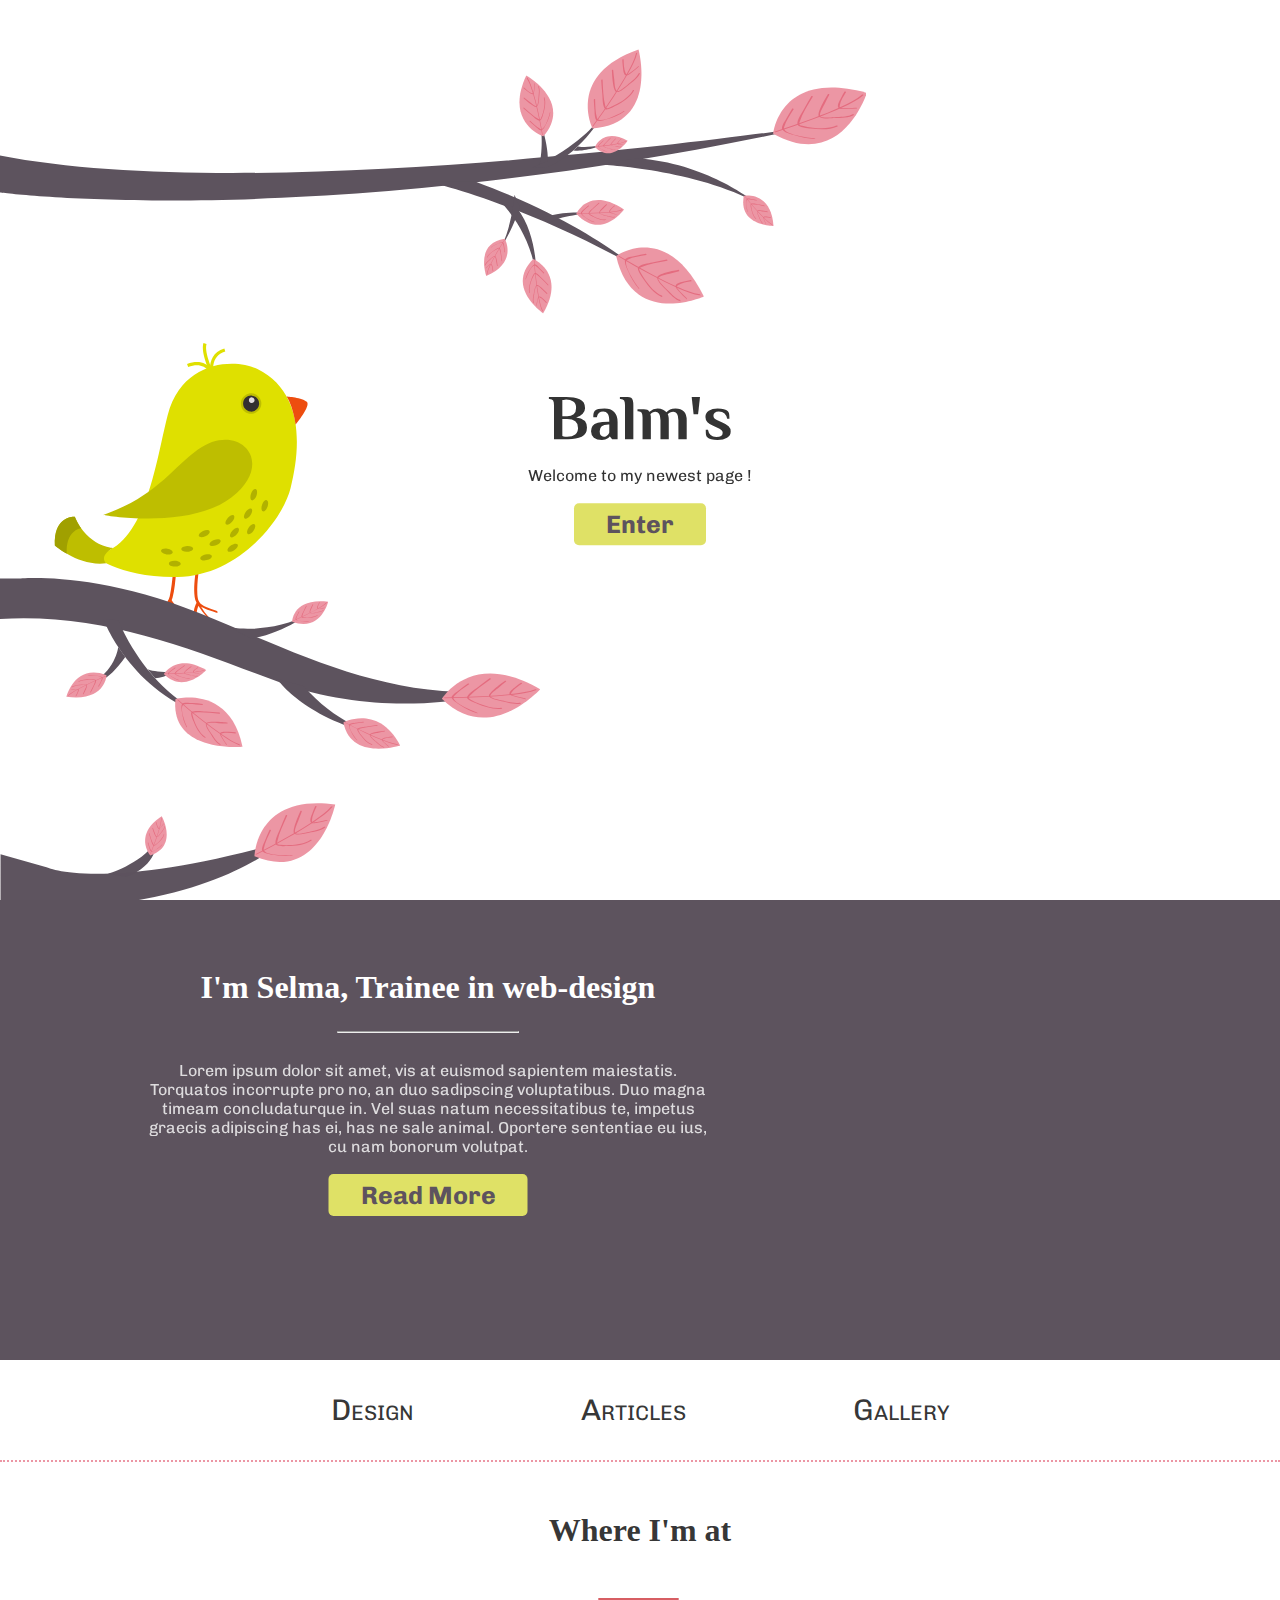
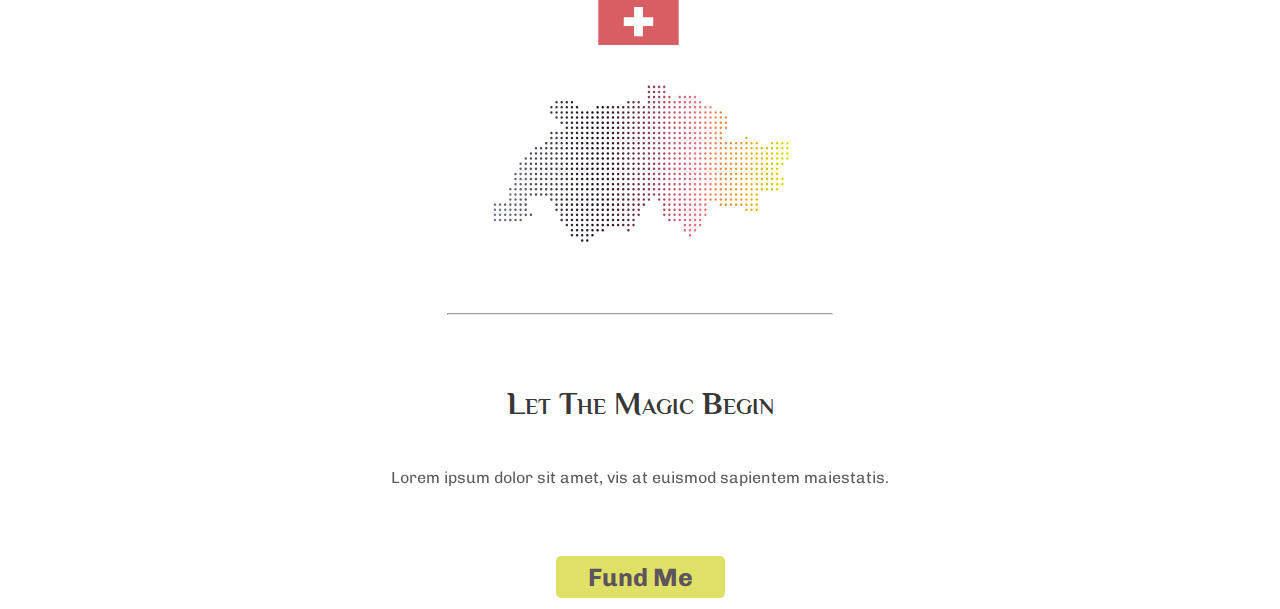
<file: index.html>
<!DOCTYPE html>
<html lang="en">
  <head>
    <meta charset="utf-8" />
    <link rel="stylesheet" href="css/landing-page.css">
    <link href="https://fonts.googleapis.com/css?family=Chivo:400,700|Philosopher:400,700" rel="stylesheet">
    <title> Balms </title>
  </head>
  <body>
    <div id="part1">
      <div id="intro">
        <svg id="title"
           xmlns:dc="http://purl.org/dc/elements/1.1/"
           xmlns:cc="http://creativecommons.org/ns#"
           xmlns:rdf="http://www.w3.org/1999/02/22-rdf-syntax-ns#"
           xmlns:svg="http://www.w3.org/2000/svg"
           xmlns="http://www.w3.org/2000/svg"
           id="svg8"
           version="1.1"
           viewBox="0 0 49.105486 12.345333"
           height="12.345333mm"
           width="49.105484mm">
          <defs
             id="defs2" />
          <metadata
             id="metadata5">
            <rdf:RDF>
              <cc:Work
                 rdf:about="">
                <dc:format>image/svg+xml</dc:format>
                <dc:type
                   rdf:resource="http://purl.org/dc/dcmitype/StillImage" />
                <dc:title></dc:title>
              </cc:Work>
            </rdf:RDF>
          </metadata>
          <g
             transform="translate(-8.8252808,-50.071873)"
             id="whole">
            <g
               style="font-style:normal;font-variant:normal;font-weight:bold;font-stretch:normal;font-size:64px;line-height:1.25;font-family:Philosopher;-inkscape-font-specification:'Philosopher, Bold';font-variant-ligatures:normal;font-variant-caps:normal;font-variant-numeric:normal;font-feature-settings:normal;text-align:start;letter-spacing:0px;word-spacing:0px;writing-mode:lr-tb;text-anchor:start;fill:#333333;fill-opacity:1;stroke:none"
               transform="scale(0.26458333)"
               aria-label="Balm's">
              <path
                 id="b"
                 style=""
                 d="m 40.365156,199.45779 q 0,-3.264 -0.896,-4.8 -0.896,-1.6 -3.584,-1.6 h -0.64 v -1.92 h 17.28 q 8.064,0 13.44,2.24 5.44,2.24 5.44,8.96 0,2.944 -2.368,5.568 -2.304,2.56 -6.528,3.648 10.816,1.088 10.816,10.112 0,6.656 -5.312,9.216 -5.312,2.496 -13.568,2.496 h -14.08 z m 13.12,10.816 q 4.16,0 6.528,-1.92 2.432,-1.984 2.432,-6.336 0,-4.416 -2.88,-6.336 -2.816,-1.984 -7.04,-1.984 -1.728,0 -2.688,0.256 l -1.152,0.192 v 16.128 z m 0,20.544 q 5.312,0 8.064,-2.304 2.816,-2.304 2.816,-6.528 0,-8.832 -10.88,-8.832 h -4.8 v 17.024 q 0.704,0.256 1.28,0.32 1.408,0.32 3.2,0.32 z" />
              <path
                 id="a"
                 style=""
                 d="m 88.271156,234.01779 q -5.184,0 -8.064,-2.304 -2.816,-2.368 -2.816,-6.336 0,-3.2 1.472,-5.312 1.536,-2.112 5.312,-3.2 3.776,-1.088 10.496,-1.088 h 0.96 q 0,-5.568 -1.536,-7.872 -1.536,-2.368 -4.544,-2.368 -2.496,0 -4.096,1.216 -1.6,1.216 -2.304,4.544 h -3.52 q 0,-2.176 0.256,-3.712 0.32,-1.536 1.344,-2.688 1.984,-2.24 9.6,-2.24 6.4,0 9.728004,3.392 3.392,3.328 3.392,10.048 v 17.28 h -5.440004 l -2.24,-2.88 h -0.32 q -0.576,0.896 -1.792,1.792 -2.176,1.728 -5.888,1.728 z m 1.92,-3.2 q 1.344,0 2.304,-0.512 0.96,-0.576 1.856,-1.536 0.832,-0.896 1.28,-2.112 v -8 h -0.96 q -4.544,0 -6.592,1.664 -2.048,1.6 -2.048,5.056 0,2.624 1.088,4.032 1.088,1.408 3.072,1.408 z" />
              <path
                 id="l"
                 style=""
                 d="m 111.38116,199.45779 q 0,-3.264 -0.896,-4.8 -0.896,-1.6 -3.584,-1.6 h -0.64 v -1.92 h 7.68 q 2.304,0 3.52,0.768 1.216,0.768 1.728,2.56 0.512,1.728 0.512,4.992 v 33.92 h -8.32 z" />
              <path
                 id="m"
                 style=""
                 d="m 128.90516,211.61779 q 0,-3.264 -0.896,-4.8 -0.832,-1.6 -3.52,-1.6 h -0.64 v -1.92 h 6.336 q 4.16,0 5.44,2.432 h 0.256 q 3.52,-3.072 8.064,-3.072 3.136,0 5.44,1.216 2.368,1.152 3.392,2.432 1.536,-1.664 3.648,-2.624 2.112,-1.024 5.44,-1.024 11.2,0 11.2,11.776 v 18.944 h -8.32 v -19.008 q 0,-4.416 -1.408,-6.464 -1.408,-2.048 -3.712,-2.048 -1.728,0 -3.2,0.704 -1.472,0.64 -2.304,1.728 0.128,0.256 0.512,1.408 0.512,1.92 0.512,4.736 v 18.944 h -8.32 v -19.008 q 0,-4.416 -1.408,-6.464 -1.408,-2.048 -3.712,-2.048 -1.344,0 -2.816,0.832 -1.408,0.768 -2.112,1.728 l 0.192,0.896 q 0.256,0.768 0.256,2.496 v 21.568 h -8.32 z" />
              <path
                 id="apostrophe"
                 style=""
                 d="m 179.96016,208.41779 -1.92,-17.28 h 8.32 l -1.92,17.28 z" />
              <path
                 id="s"
                 style=""
                 d="m 203.94116,234.01779 q -7.488,0 -10.304,-2.624 -1.024,-0.96 -1.28,-2.688 -0.256,-1.792 -0.256,-4.928 h 2.24 q 0.576,3.328 2.624,5.376 2.048,1.984 5.696,1.984 6.4,0 6.4,-4.352 0,-1.664 -1.408,-2.752 -1.344,-1.088 -4.352,-2.432 l -3.328,-1.408 q -4.096,-1.792 -6.144,-3.904 -2.048,-2.112 -2.048,-5.12 0,-4.032 3.328,-6.272 3.392,-2.24 8.832,-2.24 7.488,0 10.304,2.624 1.024,0.96 1.28,2.688 0.256,1.728 0.256,4.928 h -2.24 q -0.576,-3.328 -2.624,-5.312 -2.048,-2.048 -5.696,-2.048 -2.752,0 -4.096,1.216 -1.344,1.152 -1.344,3.136 0,1.6 1.088,2.688 1.152,1.024 3.456,2.048 l 3.84,1.6 q 4.736,1.984 6.784,4.032 2.112,1.984 2.112,5.248 0,4.096 -3.648,6.336 -3.584,2.176 -9.472,2.176 z" />
            </g>
          </g>
        </svg>
        <p>Welcome to my newest page !</p>
        <a href="#" class="button">Enter</a>
      </div>
    </div>
    <div id="part2">
      <div id="profile">
        <h1 class="subtitle">I'm Selma, Trainee in web-design</h1>
        <hr>
        <p> Lorem ipsum dolor sit amet, vis at euismod sapientem maiestatis. Torquatos incorrupte pro no, an duo sadipscing voluptatibus. Duo magna timeam concludaturque in. Vel suas natum necessitatibus te, impetus graecis adipiscing has ei, has ne sale animal. Oportere sententiae eu ius, cu nam bonorum volutpat. </p>
        <a href="#" class="button">Read More</a>
      </div>
    </div>
    <nav id="part3">
      <ul>
        <li><a href="#">Design</a></li>
        <li><a href="articles.html">Articles</a></li>
        <li><a href="gallery.html">Gallery</a></li>
      </ul>
    </nav>
    <div id="part4">
      <div id="map">
        <h1 class="subtitle">Where I'm at</h1>
      </div>
      <hr>
      <div id="fund-me">
        <h2>Let The Magic Begin</h2>
        <p>Lorem ipsum dolor sit amet, vis at euismod sapientem maiestatis.</p>
        <a href="#" id="button">Fund Me</a>
      </div>
    </div>
  </body>
</html>
</file>
<file: css/landing-page.css>
html, body {
  height: 100%;
  width: 100%;
  margin: 0;
  padding: 0;
}

body {
  background-image: url(../img/bird.svg);
  background-size: contain;
  background-repeat: no-repeat;
  background-position: -1px 1px;
  background-color: #ffffff;
}

a {
  text-decoration: none;
}

p {
  font-family: Chivo, sans-serif;
  text-align: center;
  padding: 20px;
  margin: 0;
  opacity: .8;
}

#intro {
  width: 380px;
  margin-left: auto;
  margin-right: auto;
  position: relative;
  top: 50%;
  transform: translateY(-50%);
  text-align: center;
}

#title {
  margin-top: 0;
  color: rgba(0, 0, 0, 0.8);
}

#b, #a, #l, #m, #apostrophe, #s {
  animation-name: letters;
  animation-direction: normal;
  animation-timing-function: ease-in;
  animation-fill-mode: both;
}

#b {
  animation-delay: 1.0s;
  animation-duration: 0.2s;
}

#a {
  animation-delay: 1.2s;
  animation-duration: 0.2s;
}

#l {
  animation-delay: 1.4s;
  animation-duration: 0.2s;
}

#m {
  animation-delay: 1.6s;
  animation-duration: 0.2s;
}

#apostrophe {
  animation-delay: 1.8s;
  animation-duration: 0.2s;
}

#s {
  animation-delay: 2.0s;
  animation-duration: 0.2s;
}

.button {
    position: absolute;
    right: 50%;
    bottom: -40px;
    transform: translateX(50%);
}

#button {
  position: relative;
  top: 55px;
}

.button, #button {
  background-color: #DFE166;
  color: #5D535E;
  font-family: Chivo, sans-serif;
  font-weight: bold;
  font-size: 25px;
  padding: 6px 32px;
  border-radius: 5px;
  border-style: none;
}

#part1 {
  height: 100vh;
}

#part2 {
  height: 460px;
  background-color: #5d535e;
}

#profile {
  width: 600px;
  height: fit-content;
  position: relative;
  top: 15%;
  left: 10%;
  margin: 0;
  color: #ffffff;
  text-align: center;
}

.subtitle {
  margin: 0;
}

hr {
  width: 30%;
  margin-top: 25px;
}

#part3 {
  font-family: Chivo, serif;
  font-size: 30px;
  font-variant: small-caps;
  background-color: #ffffff;
  height: 100px;
  border-bottom: 2px dotted #ec96a4;
}

#part3 ul {
  margin: 0;
  padding: 0;
  text-align: center;
  height: 100px;
}

#part3 li {
  display: inline-block;
  height: 100px;
}

#part3 a {
  display: block;
  color: rgba(0, 0, 0, 0.8);
  transition: background-color .3s ease-in-out;
  height: 100px;
  padding-left: 80px;
  padding-right: 80px;
  line-height: 100px;
}

#part3 a:visited {
  color: rgba(0, 0, 0, 0.9);
}

#part3 a:hover {
  background-color: #ec96a4;
}

#part4 {
  height: 560px;
  margin-top: 50px;
  text-align: center;
  color: rgba(0, 0, 0, 0.8)

}

#map {
  height:60%;
  background-image: url(../img/map.svg);
  background-size: contain;
  background-repeat: no-repeat;
  background-position: center;
}

#fund-me {
  height: 40%;
  margin-top: 70px;
}

#fund-me h2 {
  font-variant: small-caps;
  font-family: philosopher;
  font-weight: bold;
  font-size: xx-large;
}

#part4 hr {
  width: 30%;
  margin-top: 65px;
}

@media(max-width: 795px) {
  #part3 {
    height: 200px;
  }
}

@keyframes letters {
  0% { opacity: 0;}
  100% { opacity: 1;}
}
</file>
